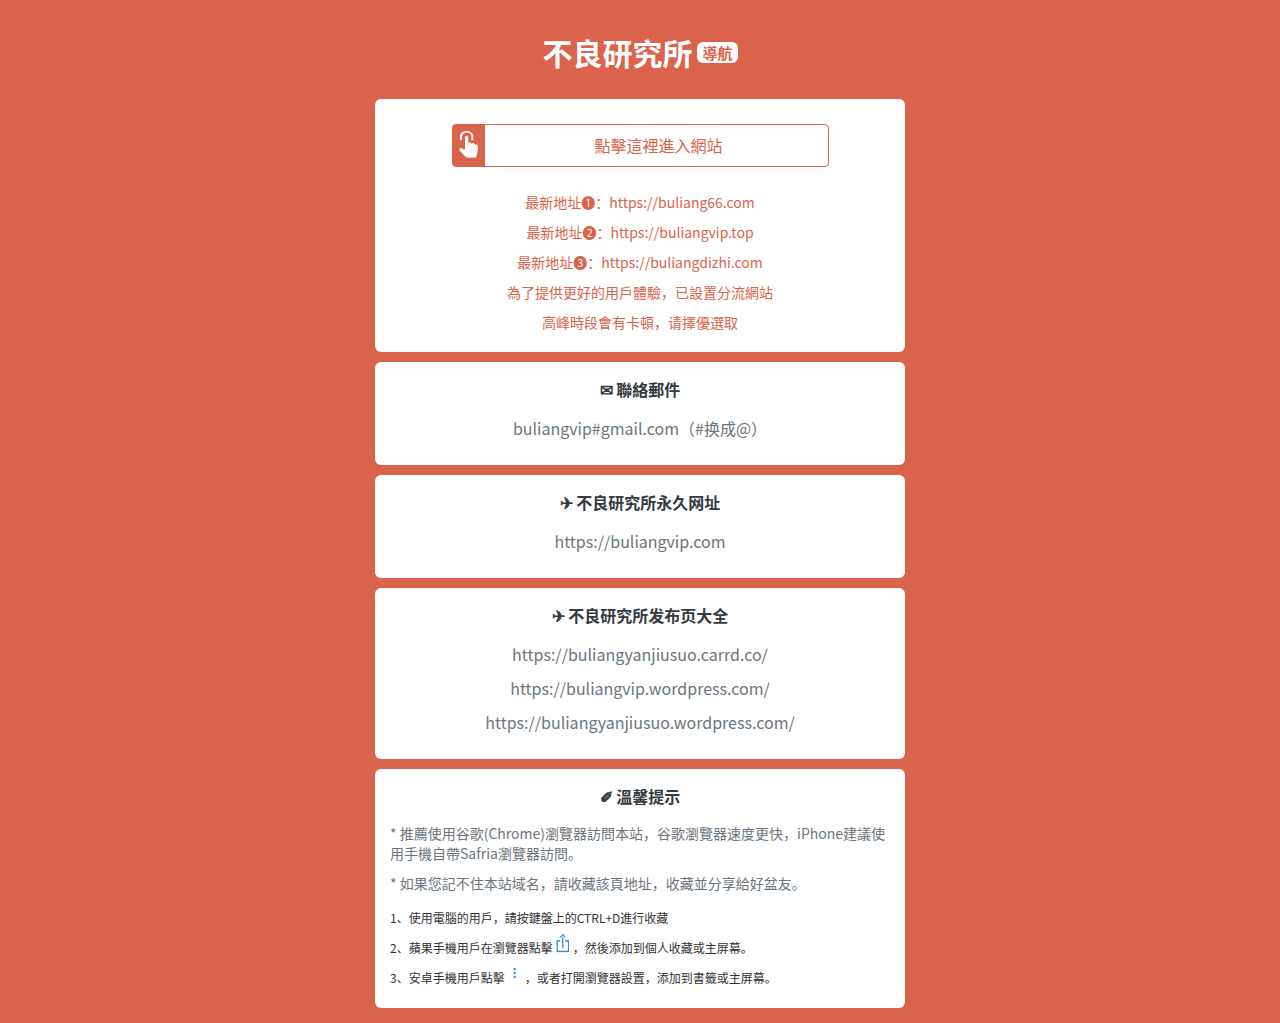
<file: index.html>
<html>
<head>
<meta http-equiv="Content-Type" content="text/html; charset=UTF-8">
<title>不良研究所导航官网_不良研究所最新地址发布页</title>
<meta http-equiv="X-UA-Compatible" content="IE=edge,chrome=1">
<meta content="width=device-width, initial-scale=1.0, user-scalable=0" name="viewport">
<meta name="keywords" content="不良研究所入口,不良研究所导航,不良研究所最新地址,不良研究所网址发布页">
<meta name="description" content="欢迎访问不良研究所导航最新地址发布页入口,不良研究所导航官网每天更新福利站点资源，在线av视频、国产自拍、成人h动漫应有尽有。">
<link rel="stylesheet" href="css/main.css?v=1222">
<link rel="shortcut icon" href="favicon.ico">
</head>

<body>
<div id="main">
<div class="brand" id="logo">
<span>不良研究所</span><span class="flag">導航</span>
</div>
		
<div class="field ">
<div class="enter-maomi">
<div class="enter-icon">
<div class="icon icon_hand"></div>
</div>
<div class="enter-link">

 <script language="javascript">
   function test(){
     var url=new Array();
     url[0]="/go/1.html";
     url[1]="/go/2.html";
     url[2]="/go/3.html";
     var ints=parseInt(Math.random()*(url.length));
     window.open(url[ints]);//本窗口打开     
     //window.location=url[ints];//新窗口打开 
    }
 </script>
 
<a href="javascript:test()"><span class="c_blue">點擊這裡進入網站</span> </a>
				</div>

</div>
<p class="c_blue c_link">最新地址➊：<a href="go/1.html" target="_blank">https://buliang66.com</a></p>
<p class="c_blue c_link">最新地址➋：<a href="go/2.html" target="_blank">https://buliangvip.top</a></p>
<p class="c_blue c_link">最新地址➌：<a href="go/3.html" target="_blank">https://buliangdizhi.com</a></p>
<p class="c_blue c_link">為了提供更好的用戶體驗，已設置分流網站</p>
<p class="c_blue c_link">高峰時段會有卡頓，请擇優選取</p>
</div>
		
<div class="field ">
<h4 class="title">✉ 聯絡郵件</h4>
<ul><li><a>buliangvip#gmail.com（#换成@）</a></li></ul>
</div>
<div class="field ">
<h4 class="title">✈ 不良研究所永久网址</h4>
<ul>
<li><a href="https://buliangvip.com" target="_blank">https://buliangvip.com</a></li>
</ul>
</div>
<div class="field ">
<h4 class="title">✈ 不良研究所发布页大全</h4>
<ul>
<li><a href="https://buliangyanjiusuo.carrd.co/" target="_blank">https://buliangyanjiusuo.carrd.co/</a></li>
</ul>
<ul>
<li><a href="https://buliangvip.wordpress.com/" target="_blank">https://buliangvip.wordpress.com/</a></li>
</ul>
<ul>
<li><a href="https://buliangyanjiusuo.wordpress.com/" target="_blank">https://buliangyanjiusuo.wordpress.com/</a></li>
</ul>
</div>
<div class="field desc">
<h4 class="title">✐ 溫馨提示</h4>
<ul>
<li>* 推薦使用谷歌(Chrome)瀏覽器訪問本站，谷歌瀏覽器速度更快，iPhone建議使用手機自帶Safria瀏覽器訪問。</li>
<li>* 如果您記不住本站域名，請收藏該頁地址，收藏並分享給好盆友。</li>
<p class="c_black">1、使用電腦的用戶，請按鍵盤上的CTRL+D進行收藏</p>
<p class="c_black">2、蘋果手機用戶在瀏覽器點擊<span class="icon icon_ios_shared small-img"></span>，然後添加到個人收藏或主屏幕。</p>
<p class="c_black">3、安卓手機用戶點擊<span class="icon icon_android_share small-img"></span>，或者打開瀏覽器設置，添加到書籤或主屏幕。</p>
</ul>
</div>
</div>
</script>
</body>
</html>
</file>
<file: css/main.css>
*{padding:0;margin:0}
body{background-color:#DA634B;color:#fff;font-family:-apple-system,BlinkMacSystemFont,Helvetica Neue,PingFang SC,Microsoft YaHei,Source Han Sans SC,Noto Sans CJK SC,WenQuanYi Micro Hei,sans-serif}
#main{margin:10px auto;display:flex;justify-content:center;flex-direction:column;align-items:center}
.field{width:500px;display:flex;flex-direction:column;align-items:center;justify-content:center;background:#fff;color:#6c757d;font-size:16px;padding:15px;margin:5px auto;border-radius:6px}
.field.desc ul>li{text-align:left;font-size:14px}
@media (max-width:500px){#main{padding:0 5px}
.field{width:100%;padding:15px 0}
.field.desc ul{margin:0 15px}
.field.desc ul>li{text-align:left}
}
ul>li{margin-bottom:10px;list-style-type:none;text-align:center}
ul>li.text{font-size:12px;clear:both;width:100%}
.field .title{margin-bottom:15px;font-weight:700;color:#343a40}
a,a:active,a:focus,a:hover,a:visited{color:inherit;text-decoration:none}
.brand{display:flex;align-items:center;justify-content:flex-start;text-align:center;color:#000;font-size:30px;font-weight:200;padding:20px;cursor:pointer}
.brand span{color:#fff;font-weight:600}
.brand span.flag{color:#DA634B;background:#fff;border-radius:6px;font-size:15px;font-weight:700;display:inline-block;padding:0 5px;margin-left:5px}
.enter-maomi{width:75%;text-align:center;line-height:40px;border:1px solid #DA634B;border-radius:4px;margin-bottom:20px;margin-top:10px}
.enter-icon{width:32px;height:41px;float:left;margin-right:5px;background-color:#DA634B}
.enter-link a{display:block}
.icon{width:20px;height:20px;background-position:center;background-size:contain;background-repeat:no-repeat;display:inline-block}
.icon_hand{width:27px;height:27px;vertical-align:middle;background-image:url(../img/hand.png);padding-top:12px}
.c_black{color:#333;line-height:30px;font-size:12px}
.c_blue{color:#DA634B}
.c_link{font-size:14px;line-height:30px}
.fri_link{overflow:hidden;width:80%}
.fri_link li{float:left;display:block;font-size:.875rem;width:33.33333333%}
.icon_ios_shared{background-image:url(../img/ios_share.png)}
.icon_android_share{background-image:url(../img/android_share.png)}
</file>
